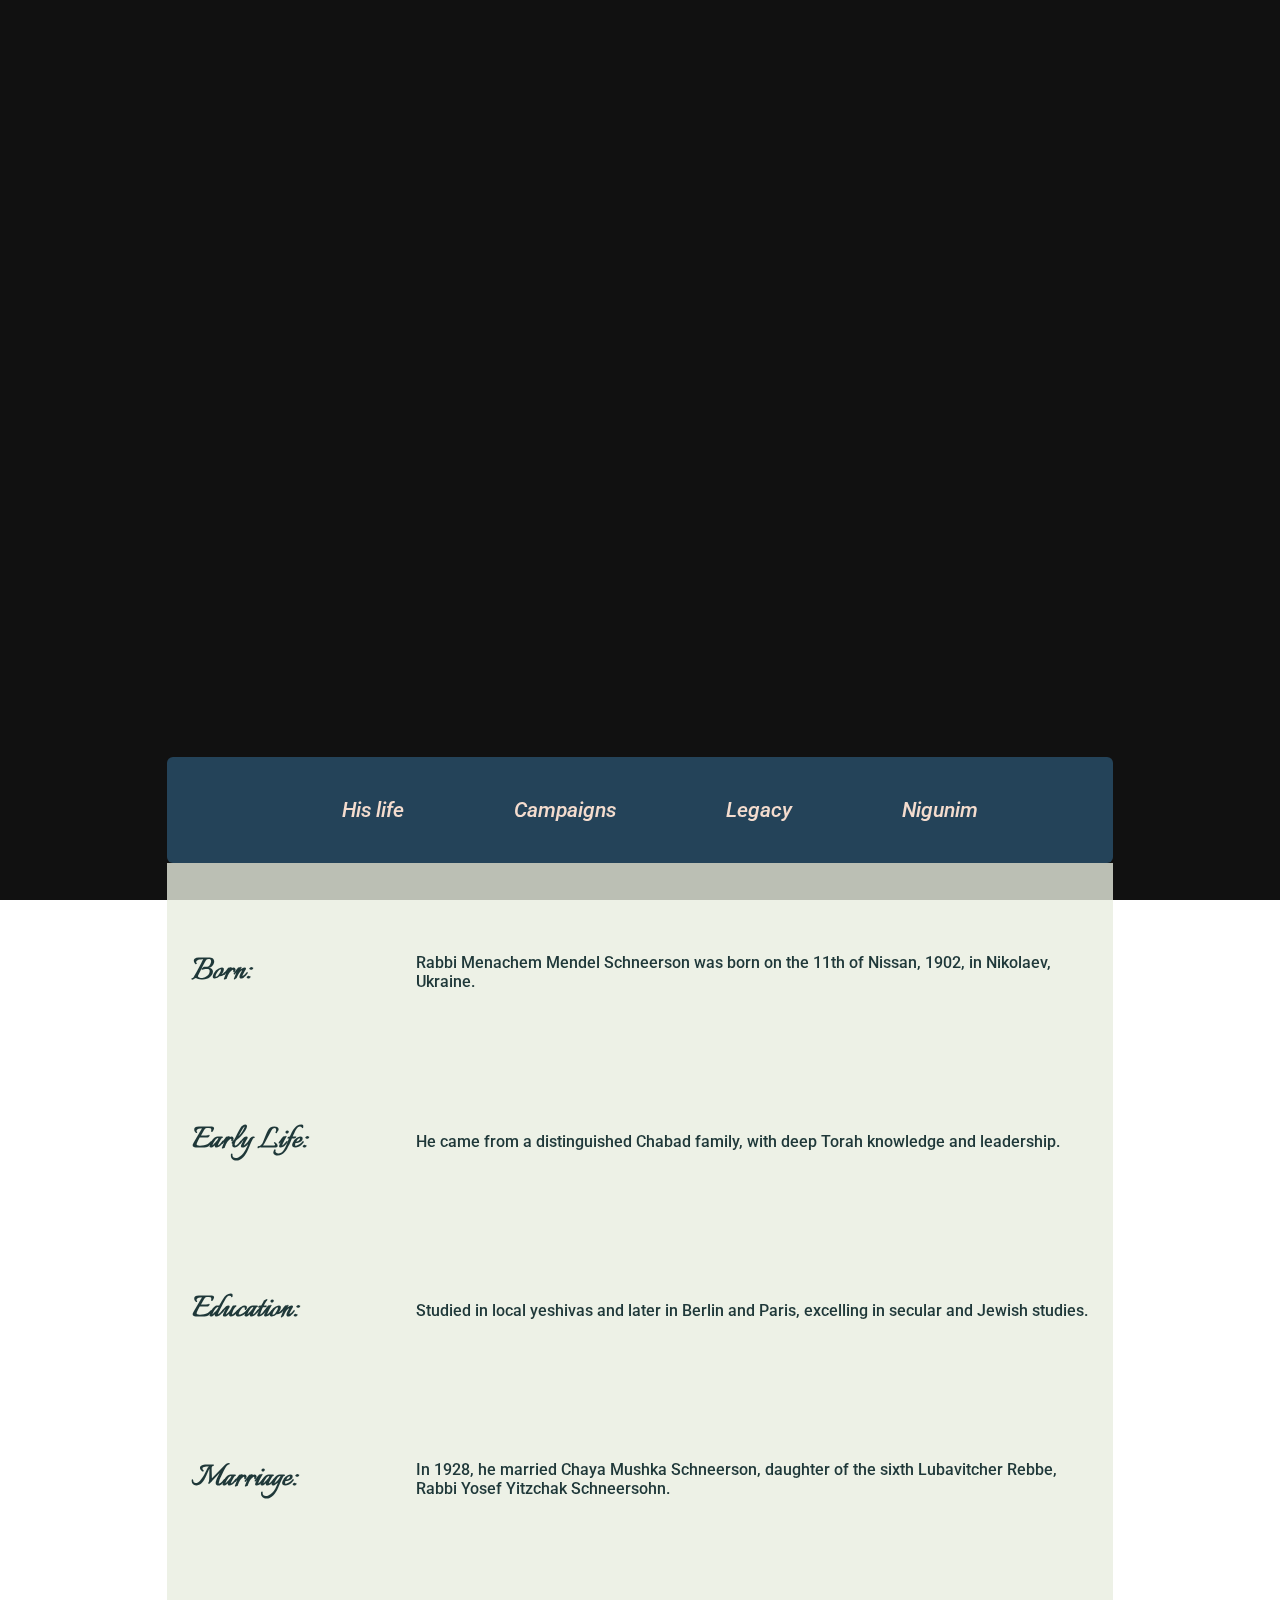
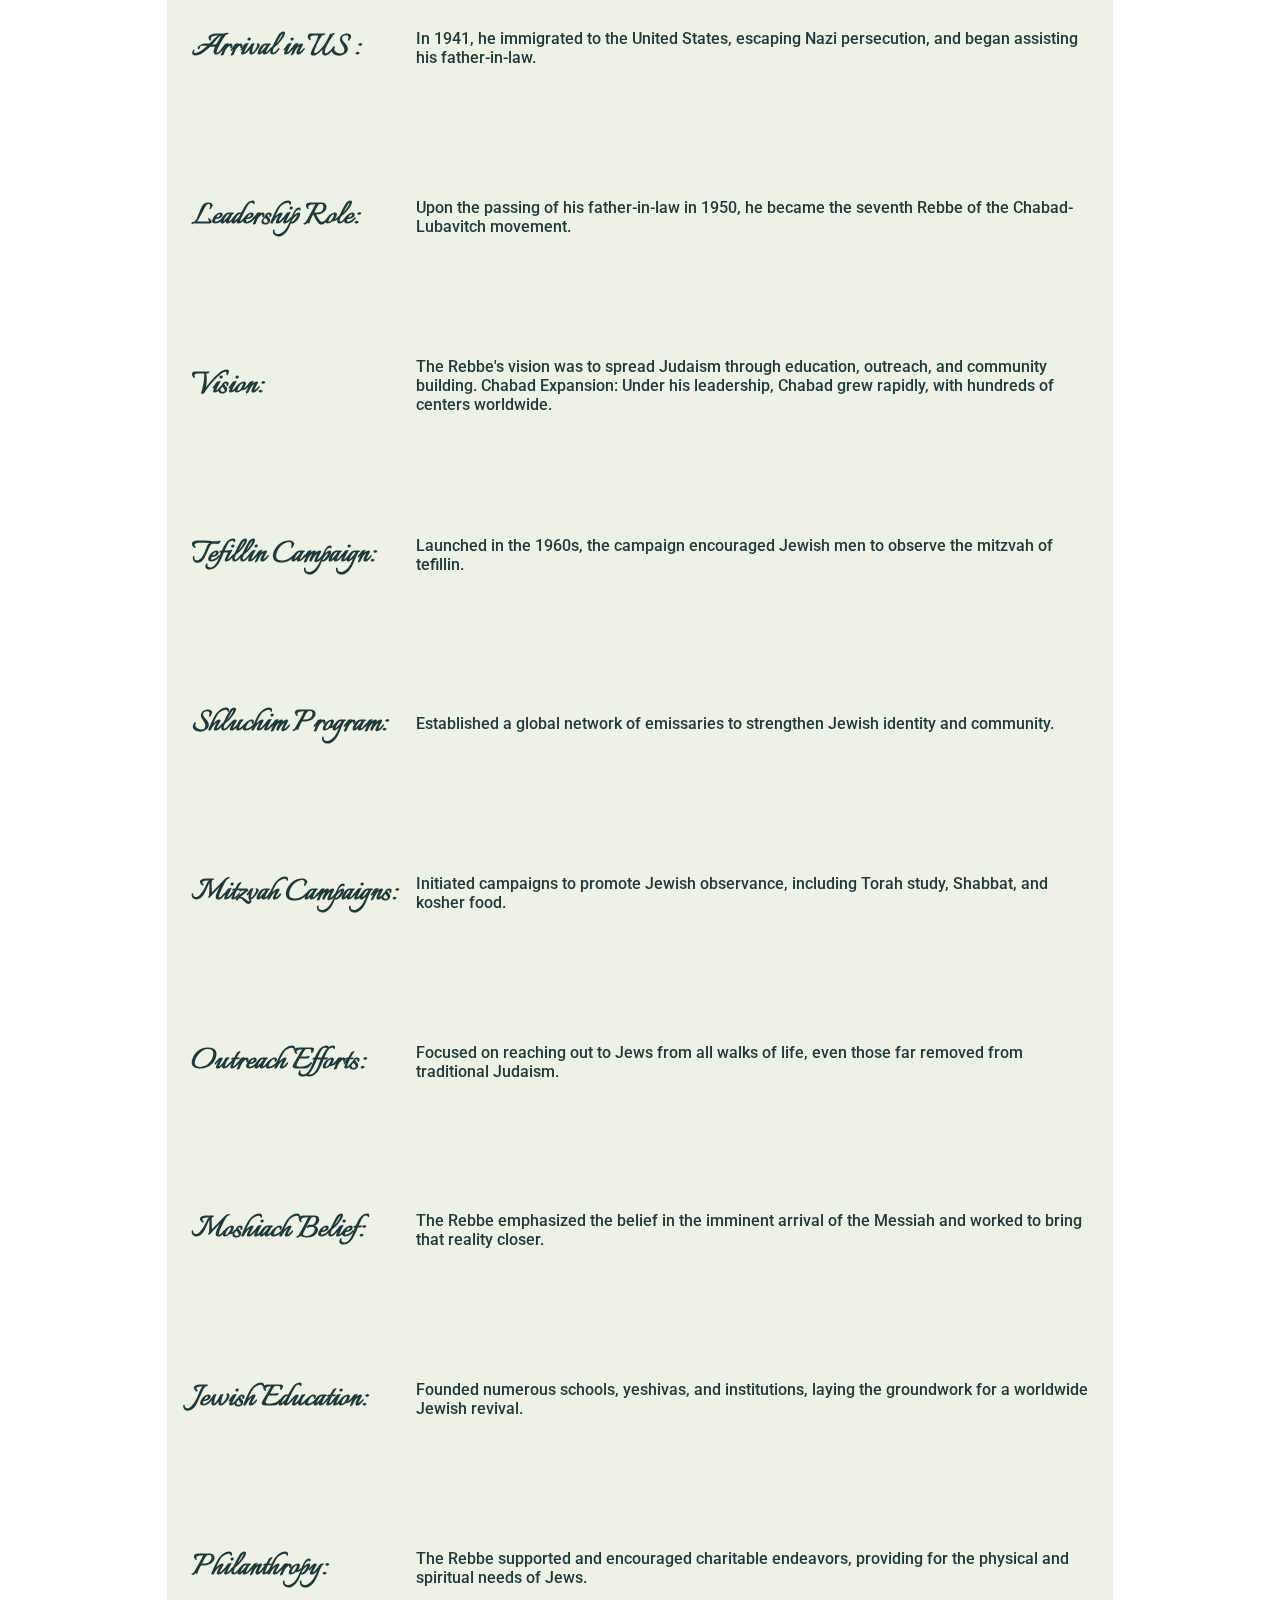
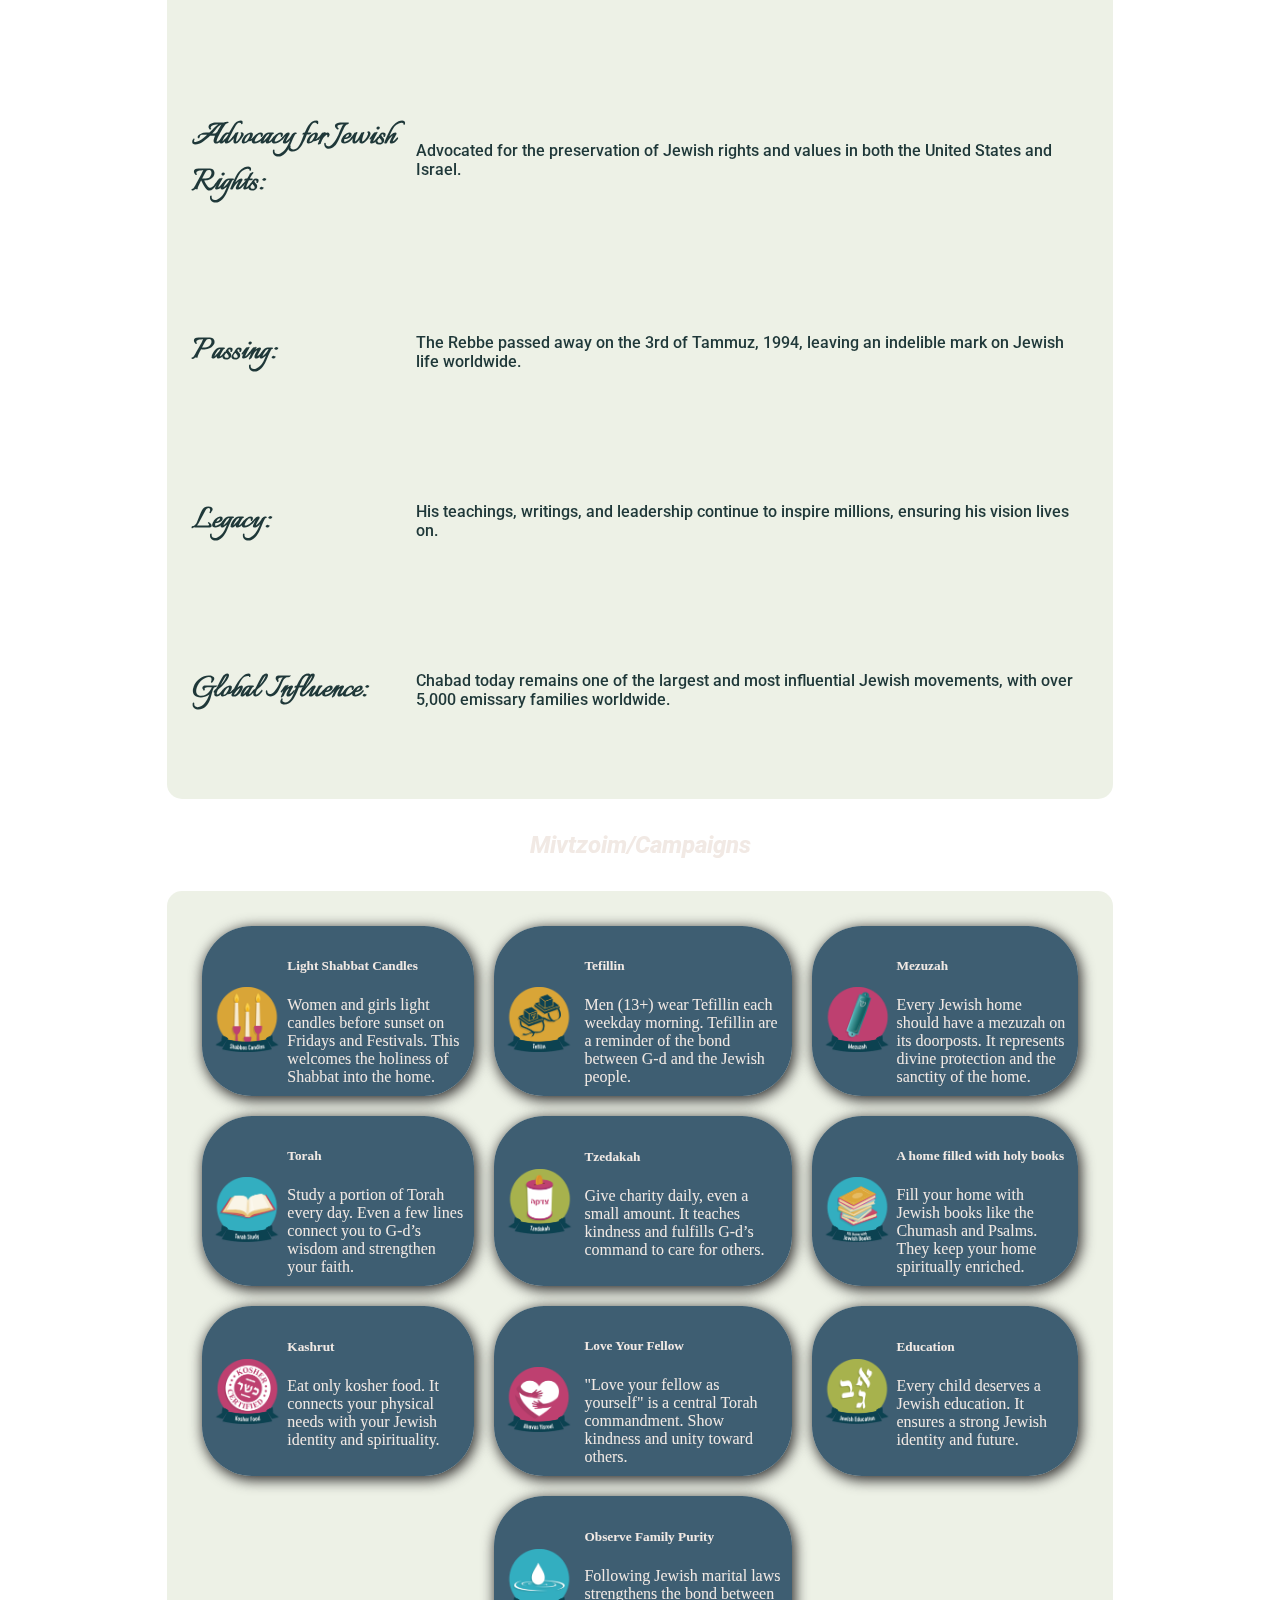
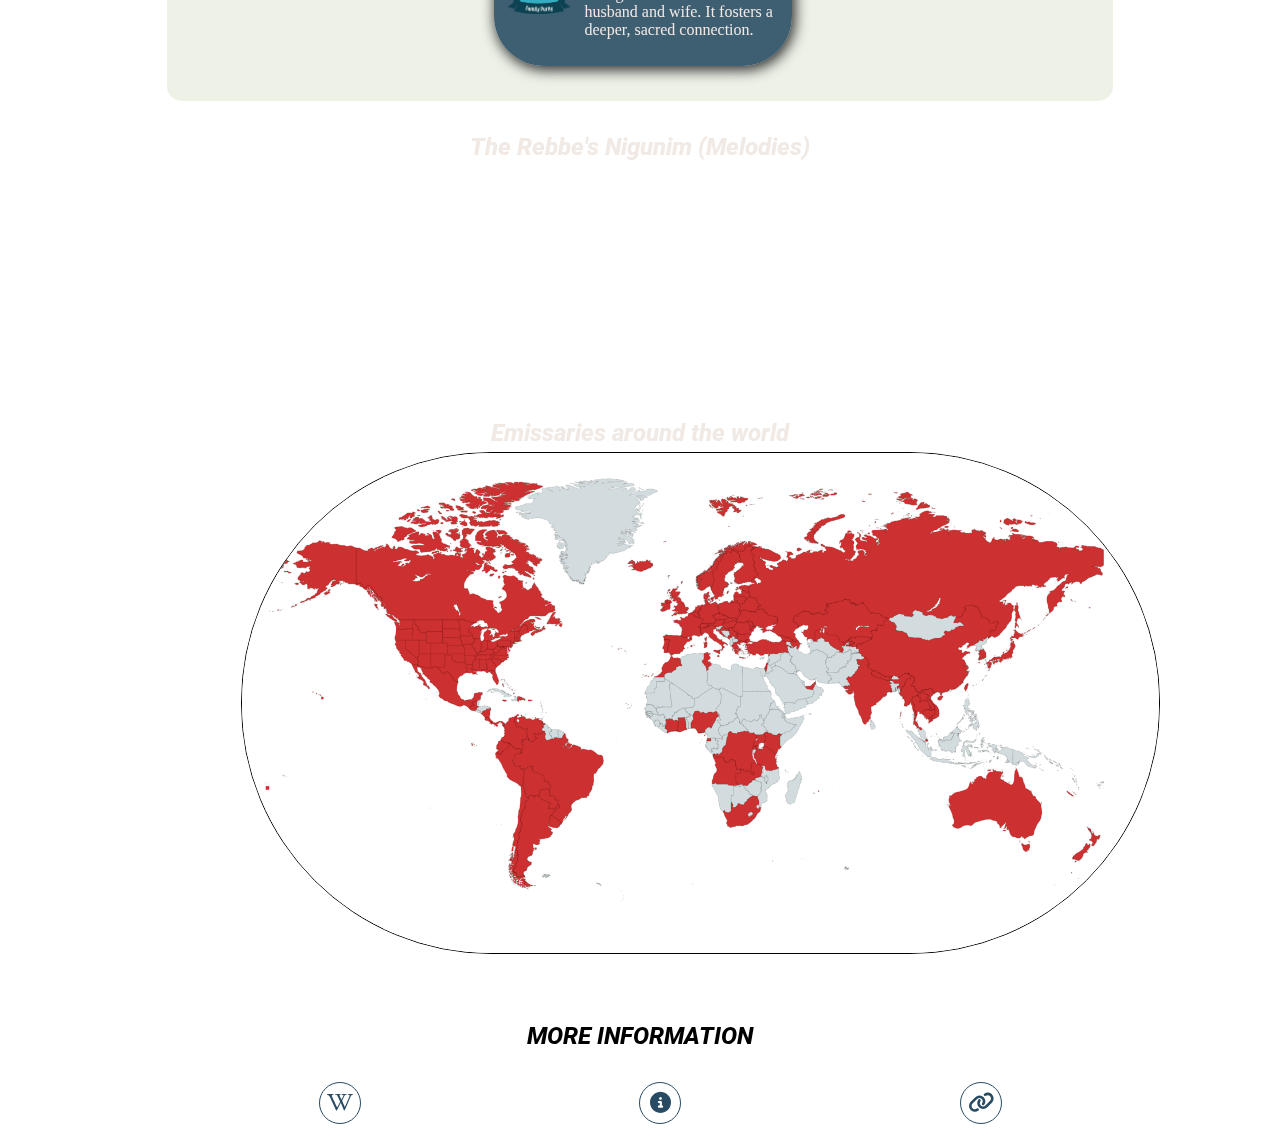
<file: Final project/index.html>
<!DOCTYPE html>
<html lang="en">
  <head>
    <meta charset="UTF-8" />
    <meta name="viewport" content="width=device-width, initial-scale=1.0" />
    <title>Tribute to Lubavitcher Rebbe</title>
    <link rel="stylesheet" href="./style.css" />
    <link rel="preconnect" href="https://fonts.googleapis.com" />
    <link rel="preconnect" href="https://fonts.gstatic.com" crossorigin />
    <link
      href="https://fonts.googleapis.com/css2?family=Allura&family=Italianno&family=Poppins:ital,wght@0,100;0,200;0,300;0,400;0,500;0,600;0,700;0,800;0,900;1,100;1,200;1,300;1,400;1,500;1,600;1,700;1,800;1,900&family=Roboto:ital,wght@0,100;0,300;0,400;0,500;0,700;0,900;1,100;1,300;1,400;1,500;1,700;1,900&display=swap"
      rel="stylesheet"
    />

    <link
      rel="stylesheet"
      href="https://cdnjs.cloudflare.com/ajax/libs/font-awesome/6.6.0/css/all.min.css"
    />
  </head>
  <body>
    <div class="animation-overlay"></div>

    <header>
      <div id="img-rebbe">
        <div class="R-text">
          <p>
            Lubavitcher <br />
            Rebbe
          </p>
        </div>
      </div>
      <nav class="nav-bar">
        <ul>
          <li><a class="nav-link" href="#Life">His life</a></li>
          <li><a class="nav-link" href="#campaigns">Campaigns</a></li>
          <li><a class="nav-link" href="#legacy">Legacy</a></li>
          <li><a class="nav-link" href="#melody">Nigunim</a></li>
        </ul>
      </nav>
    </header>
    <main>
      <div class="life" id="Life">
        <ul>
          <li>
            <h5>Born:</h5>
            Rabbi Menachem Mendel Schneerson was born on the 11th of Nissan,
            1902, in Nikolaev, Ukraine.
          </li>
          <li>
            <h5>Early Life:</h5>
            He came from a distinguished Chabad family, with deep Torah
            knowledge and leadership.
          </li>
          <li>
            <h5>Education:</h5>
            Studied in local yeshivas and later in Berlin and Paris, excelling
            in secular and Jewish studies.
          </li>
          <li>
            <h5>Marriage:</h5>
            In 1928, he married Chaya Mushka Schneerson, daughter of the sixth
            Lubavitcher Rebbe, Rabbi Yosef Yitzchak Schneersohn.
          </li>
          <li>
            <h5>Arrival in US :</h5>
            In 1941, he immigrated to the United States, escaping Nazi
            persecution, and began assisting his father-in-law.
          </li>
          <li>
            <h5>Leadership Role:</h5>
            Upon the passing of his father-in-law in 1950, he became the seventh
            Rebbe of the Chabad-Lubavitch movement.
          </li>
          <li>
            <h5>Vision:</h5>
            The Rebbe's vision was to spread Judaism through education,
            outreach, and community building. Chabad Expansion: Under his
            leadership, Chabad grew rapidly, with hundreds of centers worldwide.
          </li>
          <li>
            <h5>Tefillin Campaign:</h5>
            Launched in the 1960s, the campaign encouraged Jewish men to observe
            the mitzvah of tefillin.
          </li>
          <li>
            <h5>Shluchim Program:</h5>
            Established a global network of emissaries to strengthen Jewish
            identity and community.
          </li>
          <li>
            <h5>Mitzvah Campaigns:</h5>
            Initiated campaigns to promote Jewish observance, including Torah
            study, Shabbat, and kosher food.
          </li>
          <li>
            <h5>Outreach Efforts:</h5>
            Focused on reaching out to Jews from all walks of life, even those
            far removed from traditional Judaism.
          </li>
          <li>
            <h5>Moshiach Belief:</h5>
            The Rebbe emphasized the belief in the imminent arrival of the
            Messiah and worked to bring that reality closer.
          </li>
          <li>
            <h5>Jewish Education:</h5>
            Founded numerous schools, yeshivas, and institutions, laying the
            groundwork for a worldwide Jewish revival.
          </li>
          <li>
            <h5>Philanthropy:</h5>
            The Rebbe supported and encouraged charitable endeavors, providing
            for the physical and spiritual needs of Jews.
          </li>
          <li>
            <h5>Advocacy for Jewish Rights:</h5>
            Advocated for the preservation of Jewish rights and values in both
            the United States and Israel.
          </li>
          <li>
            <h5>Passing:</h5>
            The Rebbe passed away on the 3rd of Tammuz, 1994, leaving an
            indelible mark on Jewish life worldwide.
          </li>
          <li>
            <h5>Legacy:</h5>
            His teachings, writings, and leadership continue to inspire
            millions, ensuring his vision lives on.
          </li>
          <li>
            <h5>Global Influence:</h5>
            Chabad today remains one of the largest and most influential Jewish
            movements, with over 5,000 emissary families worldwide.
          </li>
        </ul>
      </div>
      <h4>Mivtzoim/Campaigns</h4>
      <div class="campaigns" id="campaigns">
        <div id="campaigns-card1">
          <div class="cards">
            <img src="./assets/img/shabbos-600x555.png" alt="" />
            <div class="c-text">
              <h5>Light Shabbat Candles</h5>
              <p>
                Women and girls light candles before sunset on Fridays and
                Festivals. This welcomes the holiness of Shabbat into the home.
              </p>
            </div>
          </div>
        </div>
        <div id="campaigns-card2">
          <div class="cards">
            <img src="./assets/img/tefilin-600x555.png" alt="" />
            <div class="c-text">
              <h5>Tefillin</h5>
              <p>
                Men (13+) wear Tefillin each weekday morning. Tefillin are a
                reminder of the bond between G‑d and the Jewish people.
              </p>
            </div>
          </div>
        </div>
        <div id="campaigns-card3">
          <div class="cards">
            <img src="./assets/img/mezuzah-600x555.png" alt="" />
            <div class="c-text">
              <h5>Mezuzah</h5>
              <p>
                Every Jewish home should have a mezuzah on its doorposts. It
                represents divine protection and the sanctity of the home.
              </p>
            </div>
          </div>
        </div>
        <div id="campaigns-card4">
          <div class="cards">
            <img src="./assets/img/torah-600x555.png" alt="" />
            <div class="c-text">
              <h5>Torah</h5>
              <p>
                Study a portion of Torah every day. Even a few lines connect you
                to G‑d’s wisdom and strengthen your faith.
              </p>
            </div>
          </div>
        </div>
        <div id="campaigns-card5">
          <div class="cards">
            <img src="./assets/img/tzedakah-600x555.png" alt="" />
            <div class="c-text">
              <h5>Tzedakah</h5>
              <p>
                Give charity daily, even a small amount. It teaches kindness and
                fulfills G‑d’s command to care for others.
              </p>
            </div>
          </div>
        </div>
        <div id="campaigns-card6">
          <div class="cards">
            <img src="./assets/img/books-600x555.png" alt="" />
            <div class="c-text">
              <h5>A home filled with holy books</h5>
              <p>
                Fill your home with Jewish books like the Chumash and Psalms.
                They keep your home spiritually enriched.
              </p>
            </div>
          </div>
        </div>
        <div id="campaigns-card7">
          <div class="cards">
            <img src="./assets/img/kosher-600x555.png" alt="" />
            <div class="c-text">
              <h5>Kashrut</h5>
              <p>
                Eat only kosher food. It connects your physical needs with your
                Jewish identity and spirituality.
              </p>
            </div>
          </div>
        </div>
        <div id="campaigns-card8">
          <div class="cards">
            <img src="./assets/img/ahavas-600x555.png" alt="" />
            <div class="c-text">
              <h5>Love Your Fellow</h5>
              <p>
                "Love your fellow as yourself" is a central Torah commandment.
                Show kindness and unity toward others.
              </p>
            </div>
          </div>
        </div>
        <div id="campaigns-card9">
          <div class="cards">
            <img src="./assets/img/education-600x555.png" alt="" />
            <div class="c-text">
              <h5>Education</h5>
              <p>
                Every child deserves a Jewish education. It ensures a strong
                Jewish identity and future.
              </p>
            </div>
          </div>
        </div>
        <div id="campaigns-card10">
          <div class="cards">
            <img src="./assets/img/family-600x555.png" alt="" />
            <div class="c-text">
              <h5>Observe Family Purity</h5>
              <p>
                Following Jewish marital laws strengthens the bond between
                husband and wife. It fosters a deeper, sacred connection.
              </p>
            </div>
          </div>
        </div>
      </div>
      <div class="Nigunim" id="melody">
        <h4>The Rebbe's Nigunim (Melodies)</h4>
        <iframe
          style="border-radius: 12px"
          src="https://open.spotify.com/embed/album/6vP4XddHtjg9VjDeUP5dgS?utm_source=generator"
          width="100%"
          height="152"
          frameborder="0"
          allowfullscreen=""
          allow="autoplay; clipboard-write; encrypted-media; fullscreen; picture-in-picture"
          loading="lazy"
        ></iframe>
      </div>
      <div class="legacy" id="legacy">
        <h4>Emissaries around the world</h4>
        <div class="shluchim-map">
          <img src="./assets/img/Chabad-shluchim-map.png" alt="" />
        </div>
      </div>
    </main>
    <footer>
      <h4>MORE INFORMATION</h4>
      <ul>
        <li>
          <a href="https://en.wikipedia.org/wiki/Rebbe"
            ><i class="fa-brands fa-wikipedia-w"></i
          ></a>
        </li>
        <li>
          <a
            href="https://www.chabad.org/therebbe/article_cdo/aid/62228/jewish/10-Point-Mitzvah-Campaign.htm#comment"
            ><i class="fa-solid fa-circle-info"></i
          ></a>
        </li>
        <li>
          <a
            href="https://www.chabad.org/therebbe/default_cdo/jewish/TheRebbeorg.htm"
            ><i class="fa-solid fa-link"></i
          ></a>
        </li>
      </ul>
    </footer>
  </body>
</html>
</file>
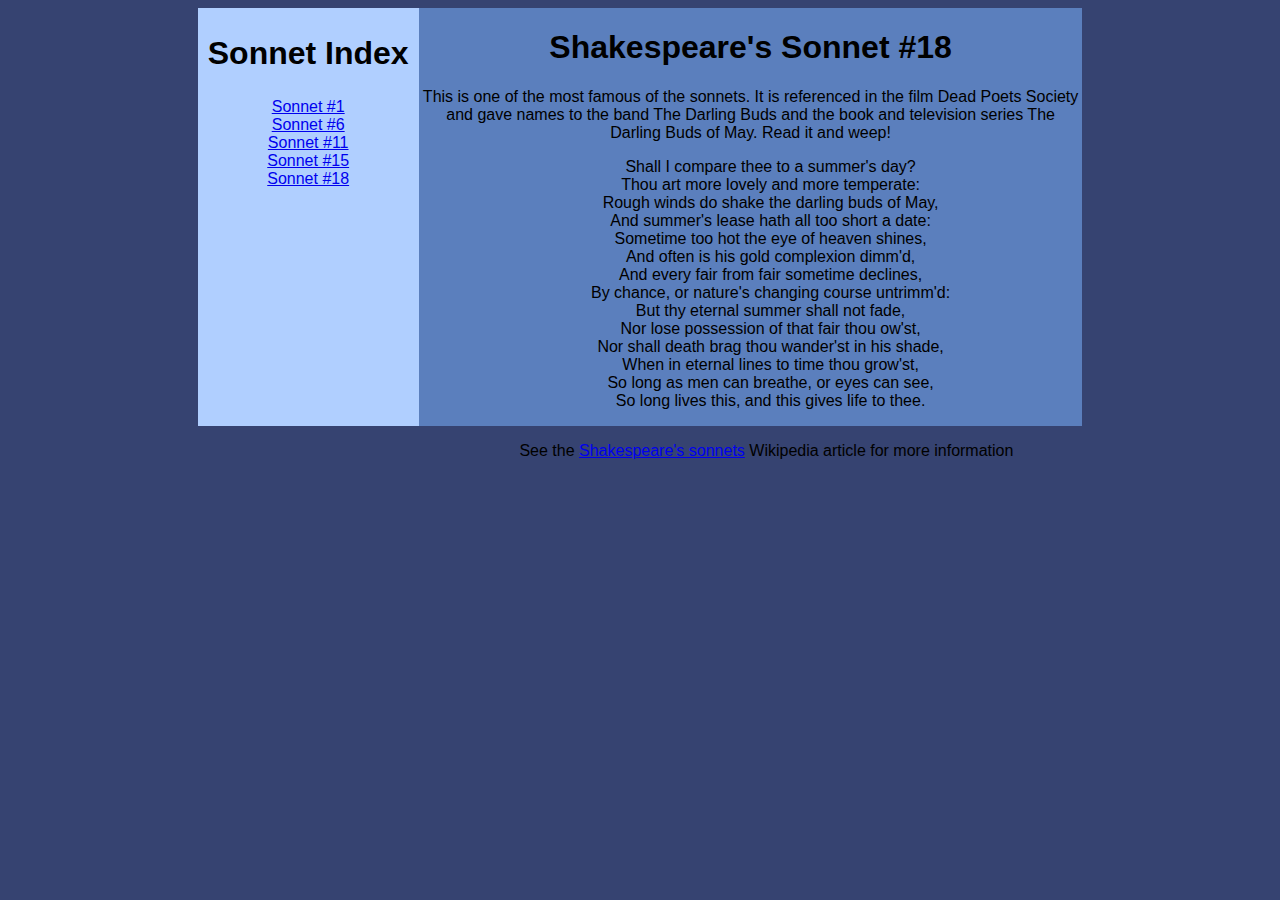
<file: CSS-Intermediate/Challenge-One/index.html>
<!DOCTYPE html>
<html lang="en">
  <head>
    <meta charset="UTF-8" />
    <meta name="viewport" content="width=device-width, initial-scale=1.0" />
    <link rel="stylesheet" href="./style.css" />
    <title>Document</title>
  </head>
  <body>
    <div id="wrap">
      <div id="nav">
        <h2>Sonnet Index</h2>
        <ul>
          <li><a href="#">Sonnet #1</a></li>
          <li><a href="#">Sonnet #6</a></li>
          <li><a href="#">Sonnet #11</a></li>
          <li><a href="#">Sonnet #15</a></li>
          <li><a href="#">Sonnet #18</a></li>
        </ul>
      </div>
      <div id="content">
        <h1>Shakespeare's Sonnet #18</h1>
        <p>
          This is one of the most famous of the sonnets. It is referenced in the
          film Dead Poets Society and gave names to the band The Darling Buds
          and the book and television series The Darling Buds of May. Read it
          and weep!
        </p>
        <ul>
          <li>Shall I compare thee to a summer's day?</li>
          <li>Thou art more lovely and more temperate:</li>
          <li>Rough winds do shake the darling buds of May,</li>
          <li>And summer's lease hath all too short a date:</li>
          <li>Sometime too hot the eye of heaven shines,</li>
          <li>And often is his gold complexion dimm'd,</li>
          <li>And every fair from fair sometime declines,</li>
          <li>By chance, or nature's changing course untrimm'd:</li>
          <li>But thy eternal summer shall not fade,</li>
          <li>Nor lose possession of that fair thou ow'st,</li>
          <li>Nor shall death brag thou wander'st in his shade,</li>
          <li>When in eternal lines to time thou grow'st,</li>
          <li>So long as men can breathe, or eyes can see,</li>
          <li>So long lives this, and this gives life to thee.</li>
        </ul>
      </div>
    </div>
    <p class="copyright">
      See the
      <a href="http://en.wikipedia.org/wiki/Shakespeare%27s_Sonnets">
        Shakespeare's sonnets</a
      >
      Wikipedia article for more information
    </p>
  </body>
</html>
</file>
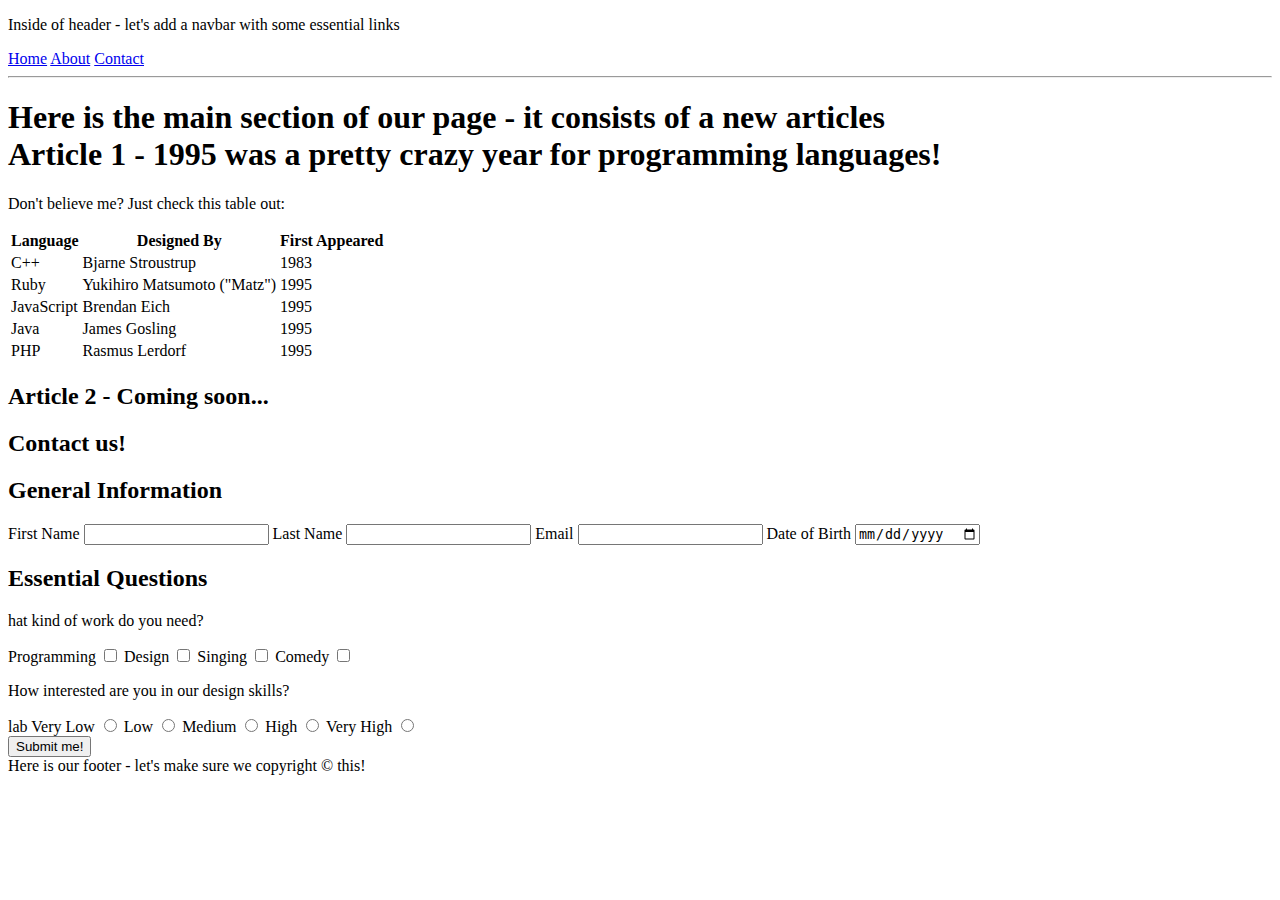
<file: HTML-Intermediate/programming-langages.html>
<!DOCTYPE html>
<html lang="en">
  <head>
    <meta charset="UTF-8" />
    <meta name="viewport" content="width=device-width, initial-scale=1.0" />
    <title>programming-langages</title>
  </head>
  <body>
    <header>
      <nav>
        <p>Inside of header - let's add a navbar with some essential links</p>

        <a href="#">Home</a>
        <a href="#">About</a>
        <a href="#">Contact</a>
      </nav>
      <hr />
    </header>
    <main>
      <h1>
        Here is the main section of our page - it consists of a new articles
        <br />
        Article 1 - 1995 was a pretty crazy year for programming languages!
      </h1>
      <p>Don't believe me? Just check this table out:</p>

      <table>
        <thead>
          <tr>
            <th>Language</th>
            <th>Designed By</th>
            <th>First Appeared</th>
          </tr>
        </thead>
        <tbody>
          <tr>
            <td>C++</td>
            <td>Bjarne Stroustrup</td>
            <td>1983</td>
          </tr>
          <tr>
            <td>Ruby</td>
            <td>Yukihiro Matsumoto ("Matz")</td>
            <td>1995</td>
          </tr>
          <tr>
            <td>JavaScript</td>
            <td>Brendan Eich</td>
            <td>1995</td>
          </tr>
          <tr>
            <td>Java</td>
            <td>James Gosling</td>
            <td>1995</td>
          </tr>
          <tr>
            <td>PHP</td>
            <td>Rasmus Lerdorf</td>
            <td>1995</td>
          </tr>
        </tbody>
      </table>
      <h2>Article 2 - Coming soon...</h2>
      <h2>Contact us!</h2>
      <h2>General Information</h2>
      <div class="contactinfos">
        <form action="">
          <label for="FN">First Name</label>
          <input type="text" name="First Name" id="FN" />
          <label for="LN">Last Name</label>
          <input type="text" id="LN" />
          <label for="email">Email</label>
          <input type="email" name="" id="email" />
          <label for="DOB">Date of Birth</label>
          <input type="date" name="" id="DOB" />
        </form>
      </div>

      <h2>Essential Questions</h2>
      <div class="checkbox">
        <p>hat kind of work do you need?</p>

        <label for="Programming">Programming</label>
        <input type="checkbox" name="" id="Programming" />
        <label for="Design">Design</label>
        <input type="checkbox" name="" id="Design" />
        <label for="Singing">Singing</label>
        <input type="checkbox" name="" id="Singing" />
        <label for="Comedy">Comedy</label>
        <input type="checkbox" name="" id="Comedy" />
      </div>
      <div class="radio">
        <p>How interested are you in our design skills?</p>
        lab

        <label for="Very Low">Very Low</label>
        <input type="radio" name="" id="Very Low" />
        <label for="Low">Low</label>
        <input type="radio" name="" id="Low" />
        <label for="Medium">Medium</label>
        <input type="radio" name="" id="Medium" />
        <label for="High">High</label>
        <input type="radio" name="" id="High" />
        <label for="Very High">Very High</label>
        <input type="radio" name="" id="Very High" />
      </div>
      <input type="submit" value="Submit me!" />
    </main>
    <footer>
      Here is our footer - let's make sure we copyright &copy; this!
    </footer>
  </body>
</html>
</file>
<file: Final project/style.css>
body {
  background: url(./assets/img/7-16-19-rebbe\ 2.jpg) fixed center/cover;
  /* background-color: rgb(36, 36, 35); */
  box-sizing: border-box;
  margin: 0;
  padding: 0;
}

.animation-overlay {
  content: "";
  position: absolute;
  top: 0;
  left: 0;
  height: 100vh;
  width: 100vw;
  background: #111111;
  z-index: -1; /* Ensure it sits on top */
  animation: animBefore 1.5s ease forwards;
  animation-delay: 0.15s;
  will-change: opacity, transform;
  transform: translateZ(0);
}
@keyframes animBefore {
  to {
    opacity: 0;
  }
}

/* #img-rebbe {
  margin: 0 auto;
  height: 500px;
  block-size: 700px;
  background: url(./assets/img/7-16-19-rebbe\ 2.jpg) fixed center/cover
    no-repeat;
  border-radius: 1%;
  display: flex;
} */

#img-rebbe p {
  min-height: 53vh;
  font-family: "Italianno", cursive;
  font-weight: 900;
  font-style: normal;
  font-size: 6rem;
  color: rgb(244, 220, 206);
  margin: 0;
  padding: 0;
  opacity: 0;
  transform: translateX(-100px);
  animation: headerAnim 2s forwards;
}
@keyframes headerAnim {
  to {
    transform: translateX(0);
    opacity: 1;
  }
}

.R-text {
  display: flex;
  justify-content: center;
  align-items: center;
  margin: 140px;
}
header .nav-bar {
  height: 100%;
}
.nav-bar ul {
  display: flex;
  justify-content: space-evenly;
  z-index: 100;
  height: 100%;
}
.nav-bar {
  margin: 0px auto;
  padding: 25px;
  width: 70%;
  list-style: none;
  background: rgba(40, 75, 99, 0.888);
  border-radius: 6px;
}

.nav-bar li {
  height: 100%;
}

.nav-bar li :hover {
  transform: scale(1.5);
  color: burlywood;
}

a {
  text-decoration: none;
  display: flex;
  justify-content: space-evenly;
  /* color: rgb(241, 233, 228); */
  color: rgb(244, 220, 206);
  font-family: "Roboto", serif;
  font-weight: 500;
  font-style: italic;
  font-size: 1.3rem;
  transition: 0.8s ease;
  position: relative;
}

a:hover::after {
  content: "";
  position: absolute;
  height: 2px;
  background-color: burlywood;
  width: 100%;
  bottom: -10px;
}

.life {
  margin: 0px auto;
  width: 70%;
  background: rgba(232, 237, 223, 0.794);
  padding: 25px;
  border-bottom-left-radius: 15px;
  border-bottom-right-radius: 15px;
}
.life ul {
  padding: 0;
  margin: 0;
}
.life li {
  display: grid;
  grid-template-columns: 25% 75%;
  align-items: center;
  color: rgb(31, 56, 57);
  font-family: "Roboto", serif;
  font-weight: 500;
  font-style: normal;
  list-style: none;
}
.life h5 {
  font-size: 1.3rem;
  color: rgb(31, 56, 57);
  font-family: "Italianno", cursive;
  font-weight: 1000;
  font-style: normal;
  font-size: 2.3rem;
}
#life ul,
li {
  /* width: 70%;
  padding: 10px;
  margin: 0px auto;
  margin-bottom: 2px; */
  list-style: none;
}

h4 {
  display: flex;
  justify-content: center;
  color: rgb(241, 233, 228);
  font-family: "Roboto", serif;
  font-weight: 800;
  font-style: italic;
  font-size: 1.5rem;
}
.campaigns {
  width: 70%;
  margin: 0 auto;
  /* background: rgba(232, 237, 223); */
  background: rgba(232, 237, 223, 0.794);

  border-radius: 15px;
  padding: 25px;
  display: grid;
  grid-template-rows: repeat(4, 1fr);
  grid-column-gap: 0px;
  grid-row-gap: 0px;
}

.campaigns img {
  width: 70px;
  cursor: pointer;
  transition: 1.5s ease;
}
.campaigns img:hover {
  transform: scale(1.3);
}

#campaigns-card1 {
  grid-area: 1 / 1 / 2 / 2;
}
#campaigns-card2 {
  grid-area: 1 / 2 / 2 / 3;
}
#campaigns-card3 {
  grid-area: 1 / 3 / 2 / 4;
}
#campaigns-card4 {
  grid-area: 2 / 1 / 3 / 2;
}
#campaigns-card5 {
  grid-area: 2 / 2 / 3 / 3;
}
#campaigns-card6 {
  grid-area: 2 / 3 / 3 / 4;
}
#campaigns-card7 {
  grid-area: 3 / 1 / 4 / 2;
}
#campaigns-card8 {
  grid-area: 3 / 2 / 4 / 3;
}
#campaigns-card9 {
  grid-area: 3 / 3 / 4 / 4;
}
#campaigns-card10 {
  grid-area: 4 / 2 / 5 / 3;
}

.cards {
  display: grid;
  grid-template-columns: 20% 80%;
  align-items: center;
  /* border: 1px solid; */
  border-radius: 50px;
  background: rgba(40, 75, 99, 0.888);
  margin: 10px;
  padding: 10px;
  height: 150px;
  color: rgb(241, 233, 228);
  box-shadow: 2px 3px 14px 1px rgb(44, 43, 43);
}

.c-text {
  margin-left: 25px;
}
.Nigunim {
  width: 70%;
  margin: 0 auto;
}

.legacy {
  margin: 70px;
}
.legacy h4 {
  margin: 5px;
}

.shluchim-map {
  height: 500px;
  width: 70%;
  margin: 0 auto;
  display: flex;
}
.shluchim-map img {
  height: 500px;
  justify-content: center;
  margin: 0 auto;
  border: solid 1px;
  border-radius: 250px;
}
footer h4 {
  color: black;
}

footer ul {
  display: flex;
  justify-content: space-evenly;
}
footer i {
  color: rgb(40, 75, 99);
  border: solid 1px;
  border-radius: 150px;
  height: 40px;
  width: 40px;
  /* font-size: 0.9rem; */
  align-content: center;
  line-height: 10px;
  text-align: center;
}
footer a {
  transition: 0.8s ease;
  position: relative;
}
footer a:hover {
  transform: scale(1.5);
}
footer a::after {
  display: none;
}
</file>
<file: CSS-Intermediate/Challenge-One/style.css>
body {
  background-color: rgb(54, 67, 113);
  font-family: Arial, Helvetica, sans-serif;
}
#wrap {
  display: flex;
  margin: 0 auto;
  max-width: 70%;
  text-align: center;
}
#nav {
  background-color: rgb(176, 207, 255);
  /* padding: 50px; */
  text-align: center;
  min-width: 25%;
}
#nav h2 {
  font-size: 2rem;
}
#nav ul {
  padding: 0;
  list-style: none;
}
#content {
  background-color: rgb(91, 127, 189);
}
#content ul {
  list-style: none;
}
.copyright {
  text-align: center;
  padding-left: 20%;
}
</file>
